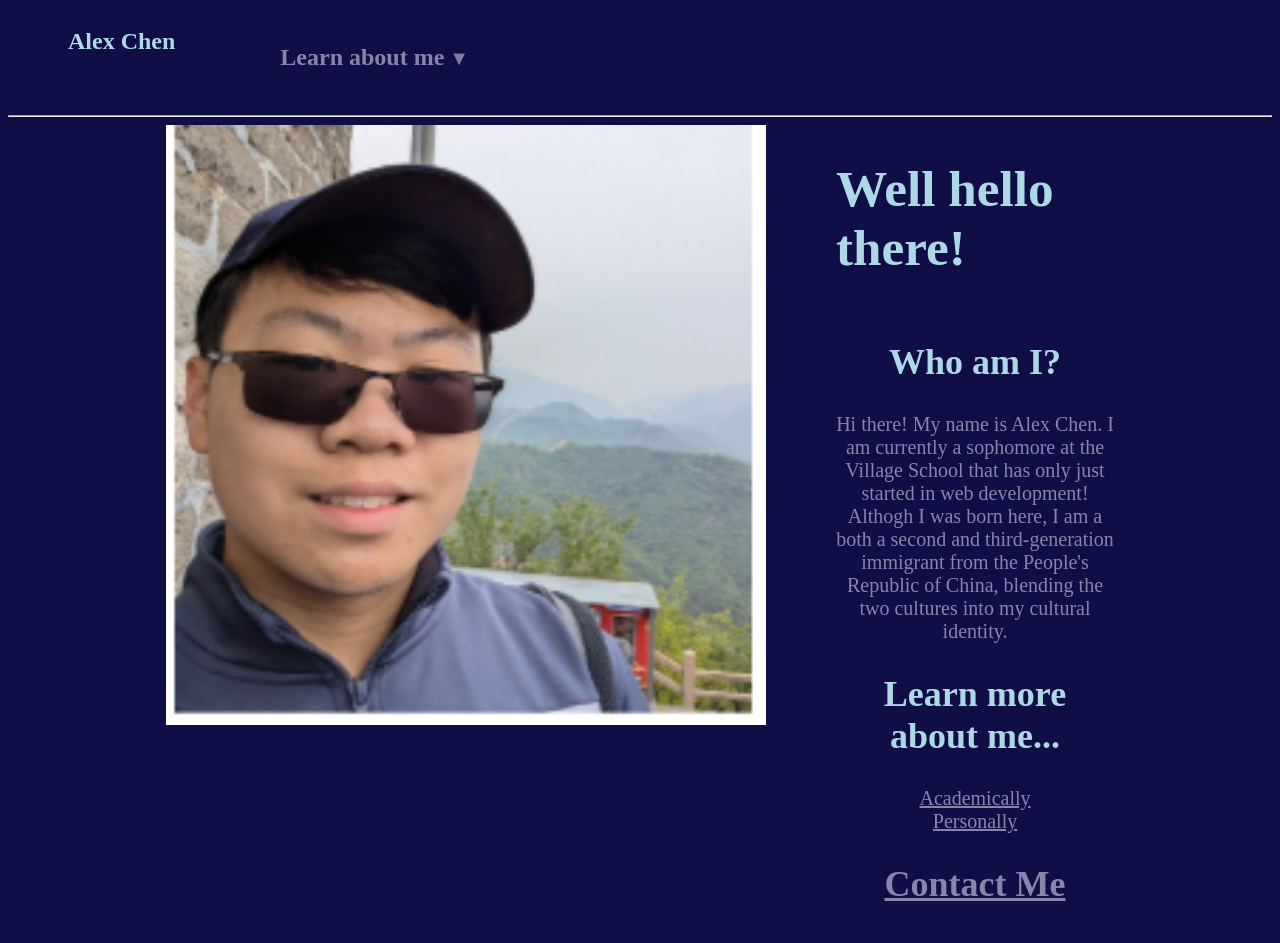
<file: index.html>
<!-- This is the main page of my website, including brief information about myself and navigation to all of the pages.-->
<!DOCTYPE html>
<html lang="en">

<head>
    <meta charset="UTF-8">
    <meta name="viewport" content="width=device-width, initial-scale=1.0">
    <title>Alex Chen: beginner web developer</title>
    <!--Linking with CSS files-->
    <link rel="stylesheet" href="style.css">
    <link rel="stylesheet" href="universal.css">
</head>

<body>
    <!-- NAV BAR -->
    <nav class="navbar">
        <div class="navbar-header">
            <h1 class="header">Alex Chen</h1>
        </div>
        <!-- Creating unordered list to contain list options on the nav bar (not within options) -->
        <ul class="nav-list">
            <li class="dropdown-host">
                <h2 class="dropdown-title">Learn about me</h2>
                <!-- Creating list for options inside of an option inside navbar -->
                <ul class="nav-list dropdown-menu">
                    <li>
                        <p><a class="nav-option" href="academic.html">Academically</a></p>
                    </li>
                    <li>
                        <p><a class="nav-option" href="personal.html">Personally</a></p>
                    </li>
                </ul>
            </li>
        </ul>
    </nav>
    <hr>
    <!-- this contains all of the content in this page-->
    <div id="body-container">
        <!-- Main selfie image of the website -->
        <img class="center-image" src="Great_Wall_Selfie.png" alt="A selfie of me at the Great Wall of China!">
        <!-- I used div elements to group elements toghether, especially when I want to put multiple elemnts next to a single img element-->
        <div id="text-section">
            <header>
                <h1 class="header" id="title-header" class="center-text">Well hello there!</h1>
            </header>
            <section id="about-me" class="center-text">
                <h2 class="center-text header">Who am I?</h2>
                <!-- Introduction paragraph -->
                <p class="center-text">Hi there! My name is Alex Chen. I am currently a sophomore at the Village School
                    that has only just started in web development!
                    Althogh I was born here, I am a both a second and third-generation immigrant from the People's
                    Republic of China, blending the two cultures into my cultural identity.
                </p>
                <h2 class="header">Learn more about me...</h2>
                <!-- A place to navigate to other pages other than the nav bar. Naturally guides user to other pages-->
                <a class="link" href="academic.html">Academically</a>
                <a class="link" href="personal.html">Personally</a>
            </section>
            <!-- This link leads to the contact form, which opens on a different tab.-->
            <section id="contact-me">
                <h2 class="center-text"><a href="contact.html" target="_blank">Contact Me</a></h2>
            </section>
        </div>
    </div>
</body>

</html>
</file>
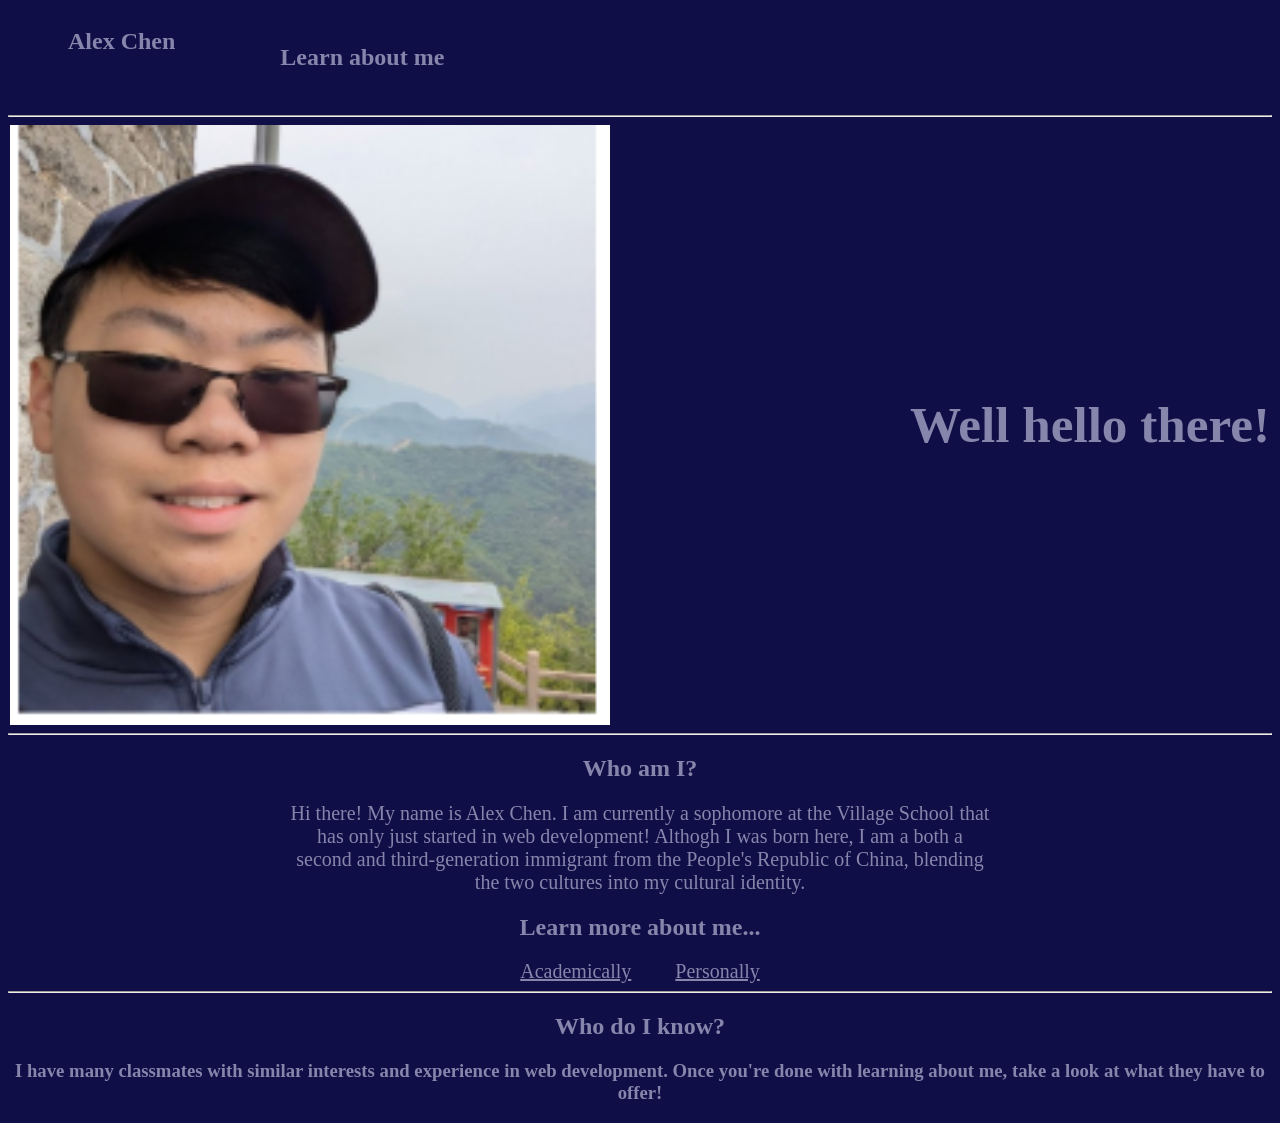
<file: about.html>
<!DOCTYPE html>
<html lang="en">
<head>
    <meta charset="UTF-8">
    <meta name="viewport" content="width=device-width, initial-scale=1.0">
    <title>Alex Chen: beginner web developer</title>
    <link rel="stylesheet" href="style.css">
    <link rel="stylesheet" href="universal.css">
</head>
<body>
    <nav class="navbar">
        <div class="navbar-header">
            <h1>Alex Chen</h1>
        </div>
        <ul class="nav-list">
            <li class="dropdown-host">
                <h2>Learn about me</h2>
                <ul class="nav-list dropdown-menu">
                    <li><p><a class="nav-option" href="academic.html">Academically</a></p></li>
                    <li><p><a class="nav-option" href="personal.html">Personally</a></p></li>
                </ul>
            </li>
        </ul>
    </nav>
    <hr>
    <header>
        <img class="center-image" src="Great_Wall_Selfie.png" alt="A selfie of me at the Great Wall of China!"><h1 id="title-header" class="center-text">Well hello there!</h1>
    </header>
    <hr>
    <section id="about-me" class="center-text">
        <h2 class="center-text">Who am I?</h2>
        <p class="center-text">Hi there! My name is Alex Chen. I am currently a sophomore at the Village School that has only just started in web development!
            Althogh I was born here, I am a both a second and third-generation immigrant from the People's Republic of China, blending the two cultures into my cultural identity.
        </p>
        <h2>Learn more about me...</h2>
        <a class="link" href="academic.html">Academically</a> <a class="link" href="personal.html">Personally</a>
    </section>
    <hr>
    <section id="friends" class="center-text">
        <!--I don't know what else to put here that I plan to put in other pages, so I decided to have a section of my classmates' websites!-->
        <h2>Who do I know?</h2>
        <h3>I have many classmates with similar interests and experience in web development. Once you're done with learning about me, take a look at what they have to offer!</h3>
        <!--Descriptions of classmates and links to their personal webpages-->
    </section>
</body>
</html>
</file>
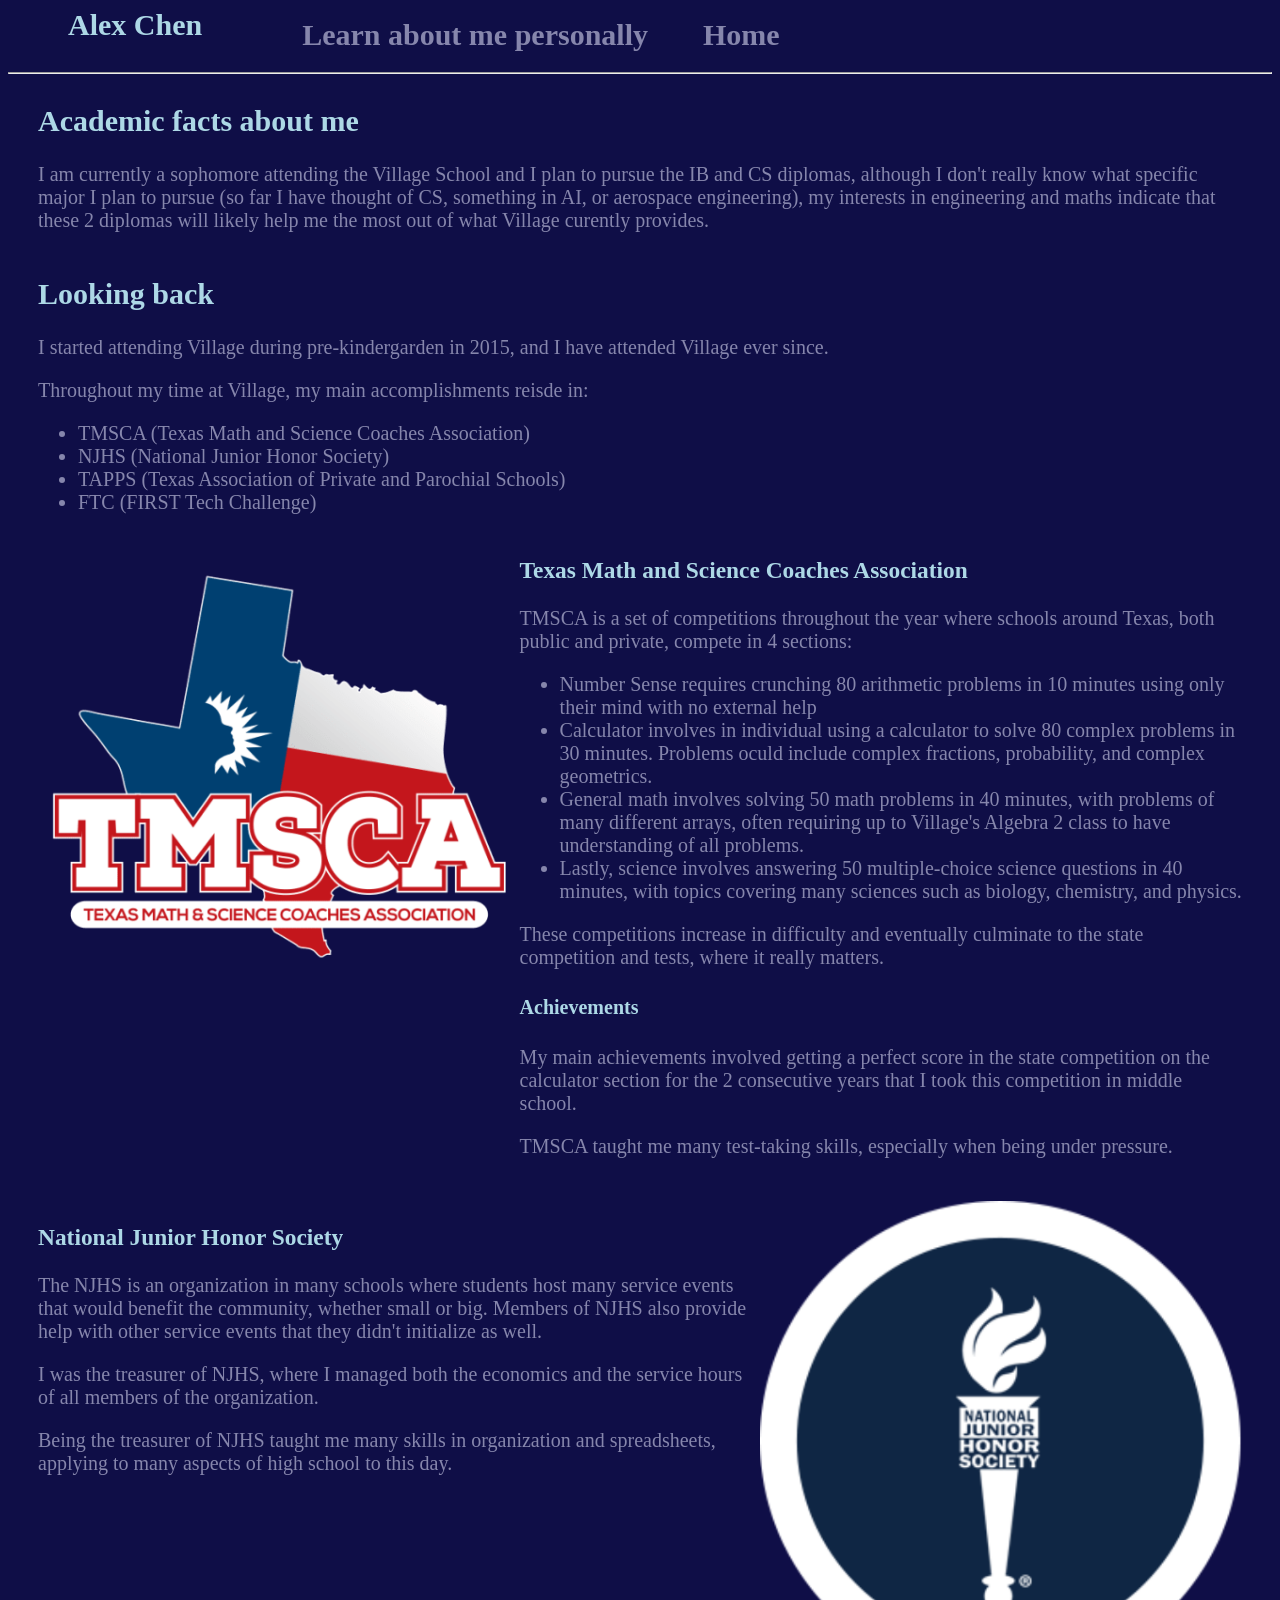
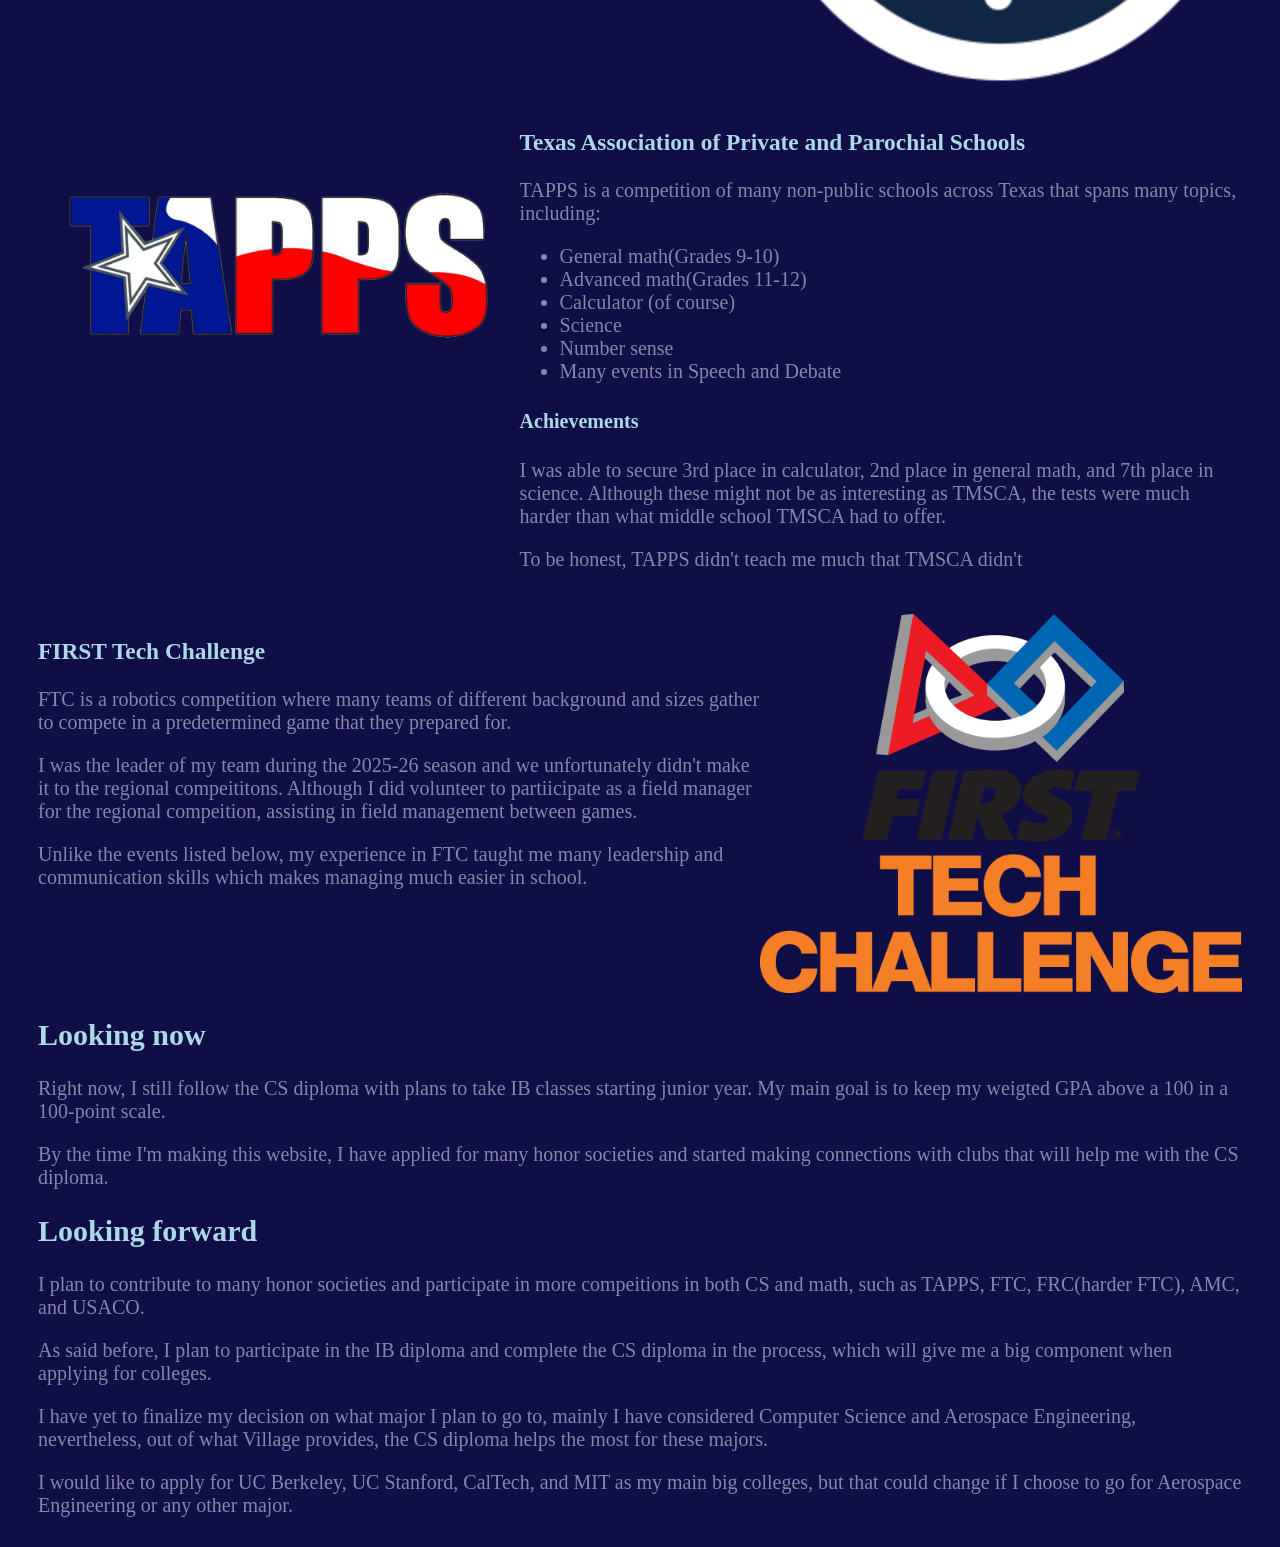
<file: academic.html>
<!-- This page contains information about what I have done at Village as well as what I look forward to academically-->
<!DOCTYPE html>
<html lang="en">

<head>
    <meta charset="UTF-8">
    <meta name="viewport" content="width=device-width, initial-scale=1.0">
    <title>Academic information</title>
    <link rel="stylesheet" href="universal.css">
    <link rel="stylesheet" href="academic.css">
</head>

<body>
    <nav class="navbar">
        <div class="navbar-header">
            <h1 class="header" style="margin-right: 15px;">Alex Chen</h1>
        </div>
        <!-- Instead of a dropdown menu, I displayed the 2 options side by side since the dropdown menu in the main page wouldn't make sense to have-->
        <h2 class="nav-option"><a href="personal.html">Learn about me personally</a></h2>
        <h2 class="nav-option"><a href="index.html">Home</a></h2>
    </nav>
    <hr>
    <div class="text-body">
        <!-- I sectioned the code for both semantic and styling purposes -->
        <section id="starter">
            <h1 class="header">Academic facts about me</h1>
            <p>I am currently a sophomore attending the Village School and I plan to pursue the IB and CS diplomas,
                although I don't really know what specific major I plan to pursue (so far I have thought of CS,
                something in AI, or aerospace engineering), my interests in engineering and maths
                indicate that these 2 diplomas will likely help me the most out of what Village curently provides.</p>
        </section>
        <!-- Firstly, I talk about my past in the Village school, I can definetly talk about this the most.-->
        <section id="past">
            <div id="past-starter">
                <h2 class="header">Looking back</h2>
                <p>I started attending Village during pre-kindergarden in 2015, and I have attended Village ever since.
                </p>
                <p>Throughout my time at Village, my main accomplishments reisde in:</p>
                <ul>
                    <li>TMSCA (Texas Math and Science Coaches Association)</li>
                    <li>NJHS (National Junior Honor Society)</li>
                    <li>TAPPS (Texas Association of Private and Parochial Schools)</li>
                    <li>FTC (FIRST Tech Challenge)</li>
                </ul>
            </div>
            <!-- Now I explain some of the organizations/competitions that I have taken part of-->
            <div id="TMSCA">
                <!-- I display the logo for every organization/competition I highlight.-->
                <img class="logo" src="TMSCALogo.png" alt="The TMSCA logo">
                <div id="TMSCA-text">
                <h3 class="header">Texas Math and Science Coaches Association</h3>
                <p>TMSCA is a set of competitions throughout the year where schools around Texas, both public and
                    private, compete in 4 sections:</p>
                <ul>
                    <li>Number Sense requires crunching 80 arithmetic problems in 10 minutes using only their mind with
                        no external help</li>
                    <li>Calculator involves in individual using a calculator to solve 80 complex problems in 30 minutes.
                        Problems oculd include complex fractions, probability, and complex geometrics.</li>
                    <li>General math involves solving 50 math problems in 40 minutes, with problems of many different
                        arrays, often requiring up to Village's Algebra 2 class to have understanding of all problems.
                    </li>
                    <li>Lastly, science involves answering 50 multiple-choice science questions in 40 minutes, with
                        topics covering many sciences such as biology, chemistry, and physics.</li>
                </ul>
                <p>These competitions increase in difficulty and eventually culminate to the state competition and
                    tests, where it really matters.</p>
                <h4 class="header">Achievements</h4>
                <p>My main achievements involved getting a perfect score in the state competition on the calculator
                    section for the 2 consecutive years that I took this competition in middle school.</p>
                    <!-- like in personal.html, I explain how these activities benefit me overall-->
                <p>TMSCA taught me many test-taking skills, especially when being under pressure.</p>
                </div>
            </div>
            <br>
            <div id="NJHS">
                <div id="NJHS-text">
                <h3 class="header">National Junior Honor Society</h3>
                <p>The NJHS is an organization in many schools where students host many service events that would
                    benefit the community, whether small or big.
                    Members of NJHS also provide help with other service events that they didn't initialize as well.</p>
                <p>I was the treasurer of NJHS, where I managed both the economics and the service hours of all members
                    of the organization.</p>
                <p>Being the treasurer of NJHS taught me many skills in organization and spreadsheets, applying to many
                    aspects of high school to this day.</p>
                </div>
                <img class="logo" src="NJHSLogo.webp" alt="The NJHS logo">
            </div>
            <br>
            <div id="TAPPS">
                <img class="logo" src="TAPPSLogo.png" alt="The TAPPS logo">
                <div id="TAPPS-text">
                <h3 class="header">Texas Association of Private and Parochial Schools</h3>
                <p>TAPPS is a competition of many non-public schools across Texas that spans many topics, including:</p>
                <ul>
                    <li>General math(Grades 9-10)</li>
                    <li>Advanced math(Grades 11-12)</li>
                    <li>Calculator (of course)</li>
                    <li>Science</li>
                    <li>Number sense</li>
                    <li>Many events in Speech and Debate</li>
                </ul>
                <h4 class="header">Achievements</h4>
                <p>I was able to secure 3rd place in calculator, 2nd place in general math, and 7th place in science.
                    Although these might not be as interesting as TMSCA, the tests were much harder than what middle
                    school TMSCA had to offer.</p>
                <p>To be honest, TAPPS didn't teach me much that TMSCA didn't</p>
                </div>
            </div>
            <br>
            <div id="FTC">
                <div id="FTC-text">
                <h3 class="header">FIRST Tech Challenge</h3>
                <p>FTC is a robotics competition where many teams of different background and sizes gather to compete in
                    a predetermined game that they prepared for.</p>
                <p>I was the leader of my team during the 2025-26 season and we unfortunately didn't make it to the
                    regional compeititons.
                    Although I did volunteer to partiicipate as a field manager for the regional compeition, assisting
                    in field management between games.</p>
                <p>Unlike the events listed below, my experience in FTC taught me many leadership and communication
                    skills which makes managing much easier in school.</p>
                </div>
                <img class="logo" src="FTCLogo.png" alt="The FTC logo">
            </div>
        </section>
        <!-- Now I briefly talk about my present status-->
        <section id="present">
            <h2 class="header">Looking now</h2>
            <p>Right now, I still follow the CS diploma with plans to take IB classes starting junior year. My main goal
                is to keep my weigted GPA above a 100 in a 100-point scale.</p>
            <p>By the time I'm making this website, I have applied for many honor societies and started making
                connections with clubs that will help me with the CS diploma.</p>
        </section>
        <!-- And then I talk about what I look forward to and my plans for the future.-->
        <section id="future">
            <h2 class="header">Looking forward</h2>
            <p>I plan to contribute to many honor societies and participate in more compeitions in both CS and math,
                such as TAPPS, FTC, FRC(harder FTC), AMC, and USACO.</p>
            <p>As said before, I plan to participate in the IB diploma and complete the CS diploma in the process, which
                will give me a big component when applying for colleges.</p>
            <p>I have yet to finalize my decision on what major I plan to go to, mainly I have considered Computer
                Science and Aerospace Engineering, nevertheless, out of what Village provides, the CS diploma helps the
                most for these majors.</p>
            <p>I would like to apply for UC Berkeley, UC Stanford, CalTech, and MIT as my main big colleges, but that
                could change if I choose to go for Aerospace Engineering or any other major.</p>
        </section>
    </div>
</body>

</html>
</file>
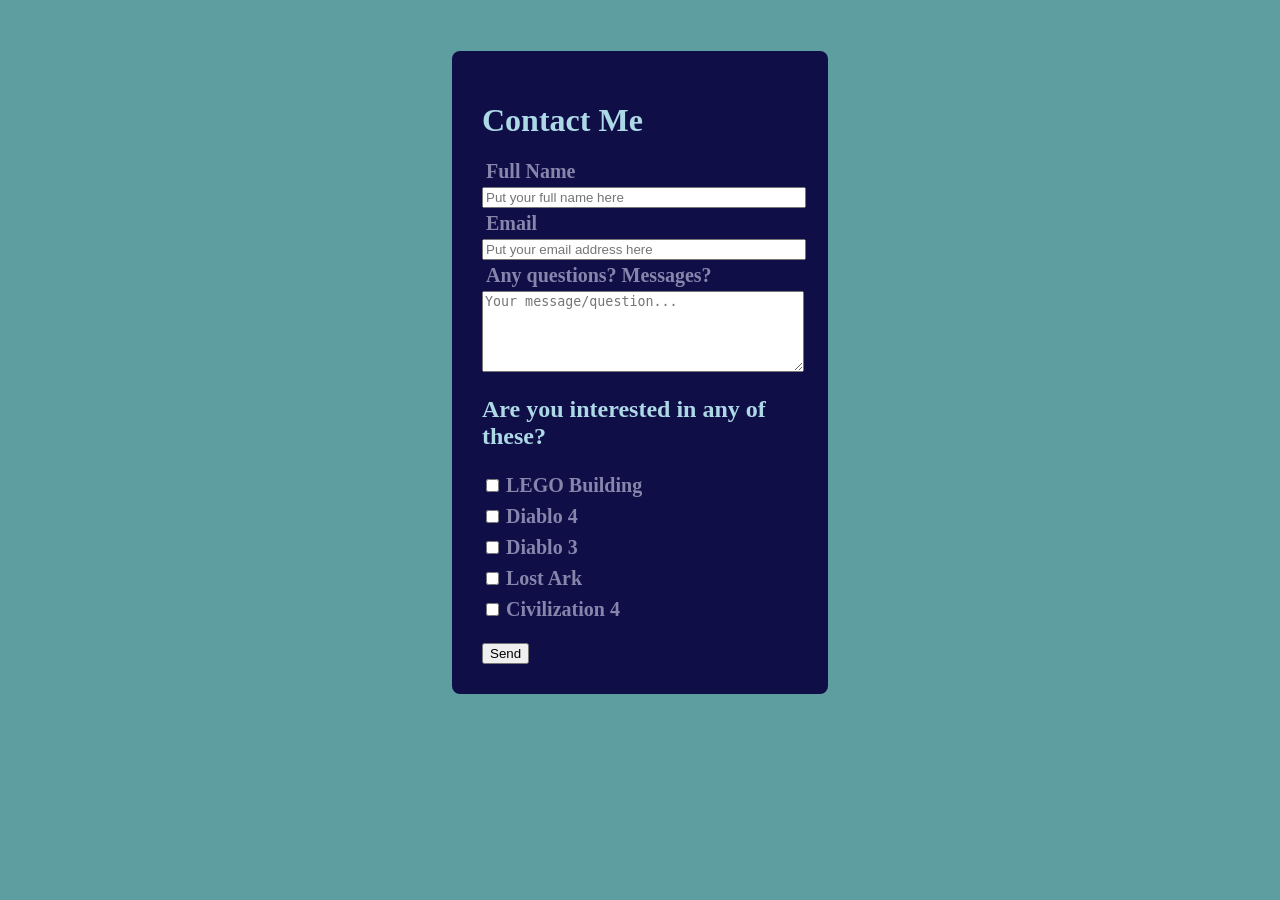
<file: contact.html>
<!-- This page contains the contact form to send questions and messages to me once I actually link it to something-->
<!DOCTYPE html>
<html lang="en">
<head>
    <meta charset="UTF-8">
    <meta name="viewport" content="width=device-width, initial-scale=1.0">
    <title>Contact Me</title>
    <link rel="stylesheet" href="universal.css">
    <link rel="stylesheet" href="contact.css">
</head>
<body>
    <!-- I used a div to section off the whole form so that I can place the form "card" relatively in the center of the page.-->
    <div id="form-container">
    <h1 class="header">Contact Me</h1>
    <form>
        <!-- Each input method is accompanied by its own label to emphasize what the input needs-->
        <label for="Full name">Full Name</label>
        <!-- id is for the code to identify the input, while name is for the browser to identify the input-->
        <input class="text-box" type="text" id="name" name="name" required placeholder="Put your full name here">

        <label for="email">Email</label>
        <input class="text-box" type="text" id="email" name="email" required placeholder="Put your email address here">

        <label for="message">Any questions? Messages?</label>
        <textarea id="message" name="message" rows="5" required placeholder="Your message/question..."></textarea>
        
        <h2 class="header">Are you interested in any of these?</h2>
        <!-- For every checkbox I used a div to section each check box out as well as giving the div elements the display:flex in CSS to force the 2 elements on the same line-->
        <div class="checkbox">
        <input type="checkbox" id="lego" name="lego" value="yes">
        <label for="lego">LEGO Building</label>
        </div>
        <div class="checkbox">
        <input type="checkbox" id="d4" name="d4" value="yes">
        <label for="d4">Diablo 4</label>
        </div>
        <div class="checkbox">
        <input type="checkbox" id="d3" name="d3" value="yes">
        <label for="d3">Diablo 3</label>
        </div>
        <div class="checkbox">
        <input type="checkbox" id="Lost-Ark" name="Lost-Ark" value="yes">
        <label for="Lost-Ark">Lost Ark</label>
        </div>
        <div class="checkbox">
        <input type="checkbox" id="Civ4" name="Civ4" value="yes">
        <label for="Civ4">Civilization 4</label>
        </div>
        <br>

        <!-- Right now, as Dr R said, this button does nothing, but it's usually supposed to send the form request in.-->
        <button type="submit">Send</button>
    </form>
    </div>
</body>
</html>
</file>
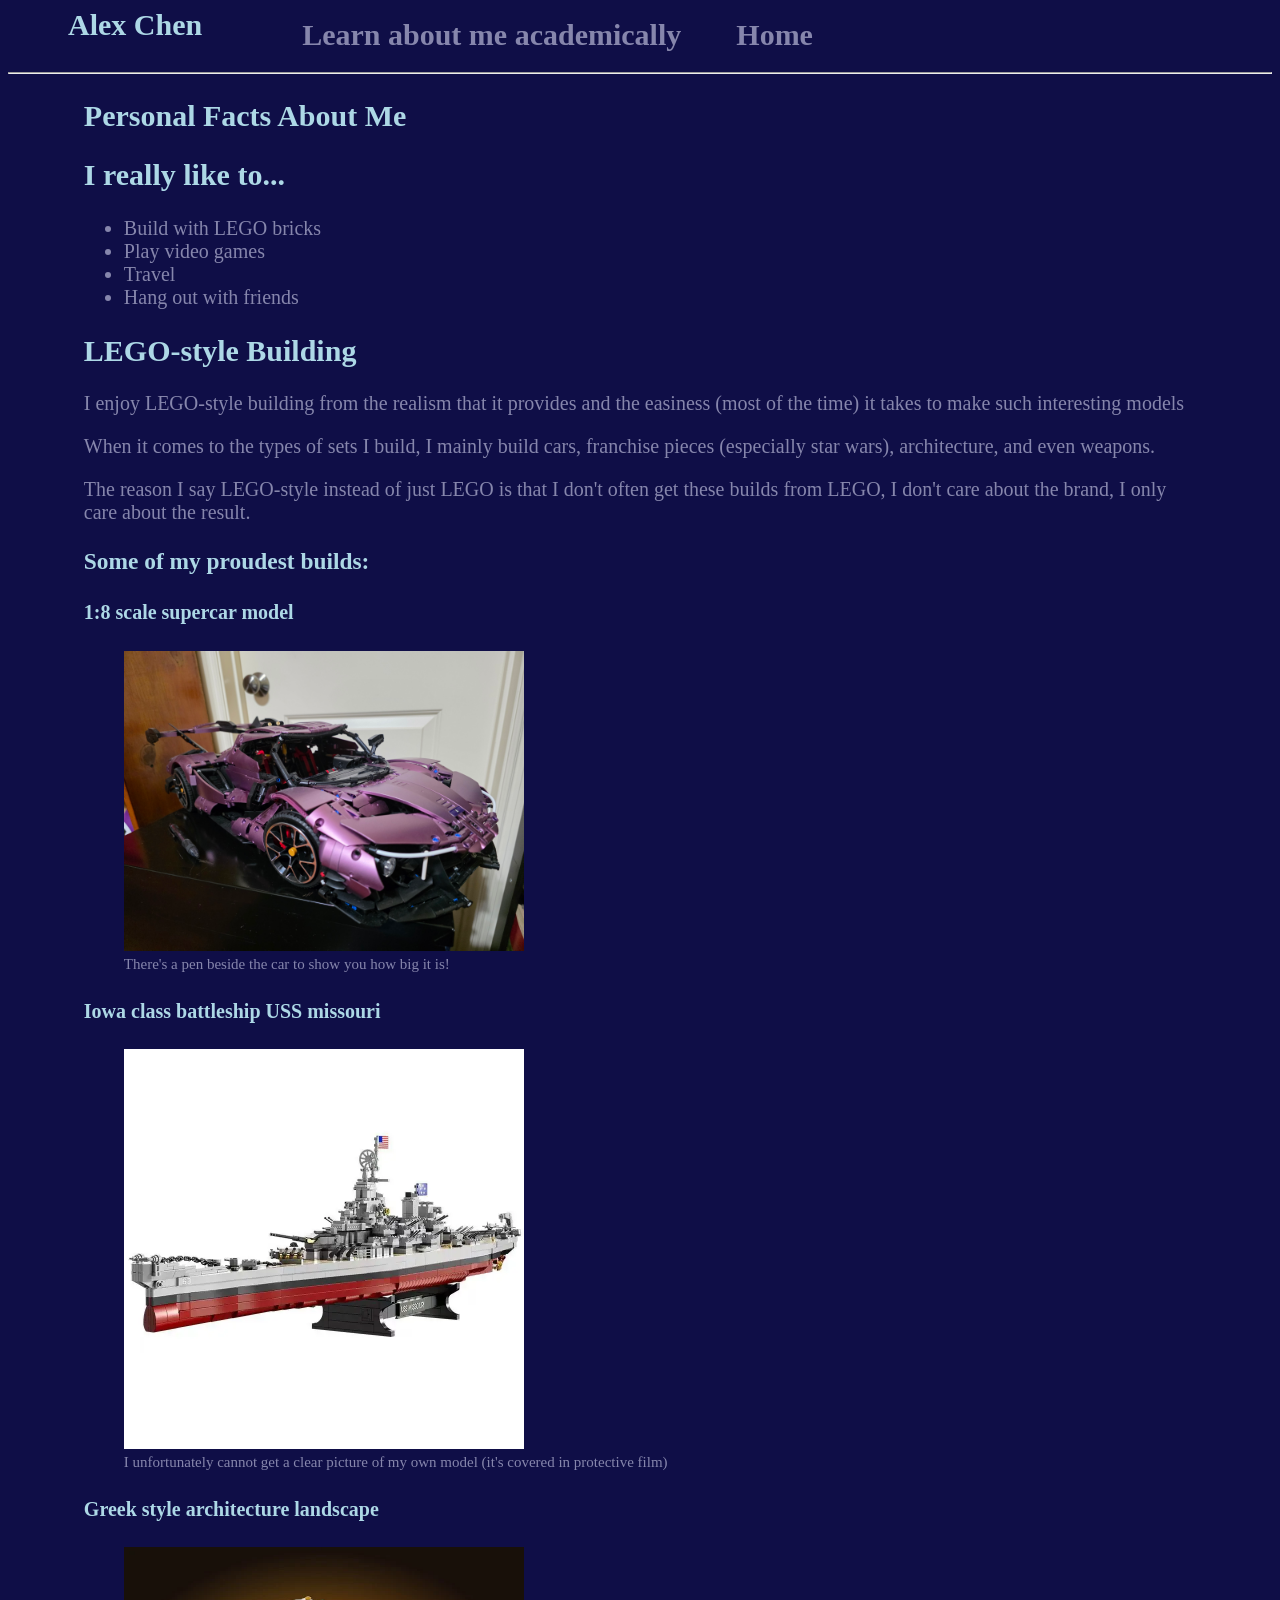
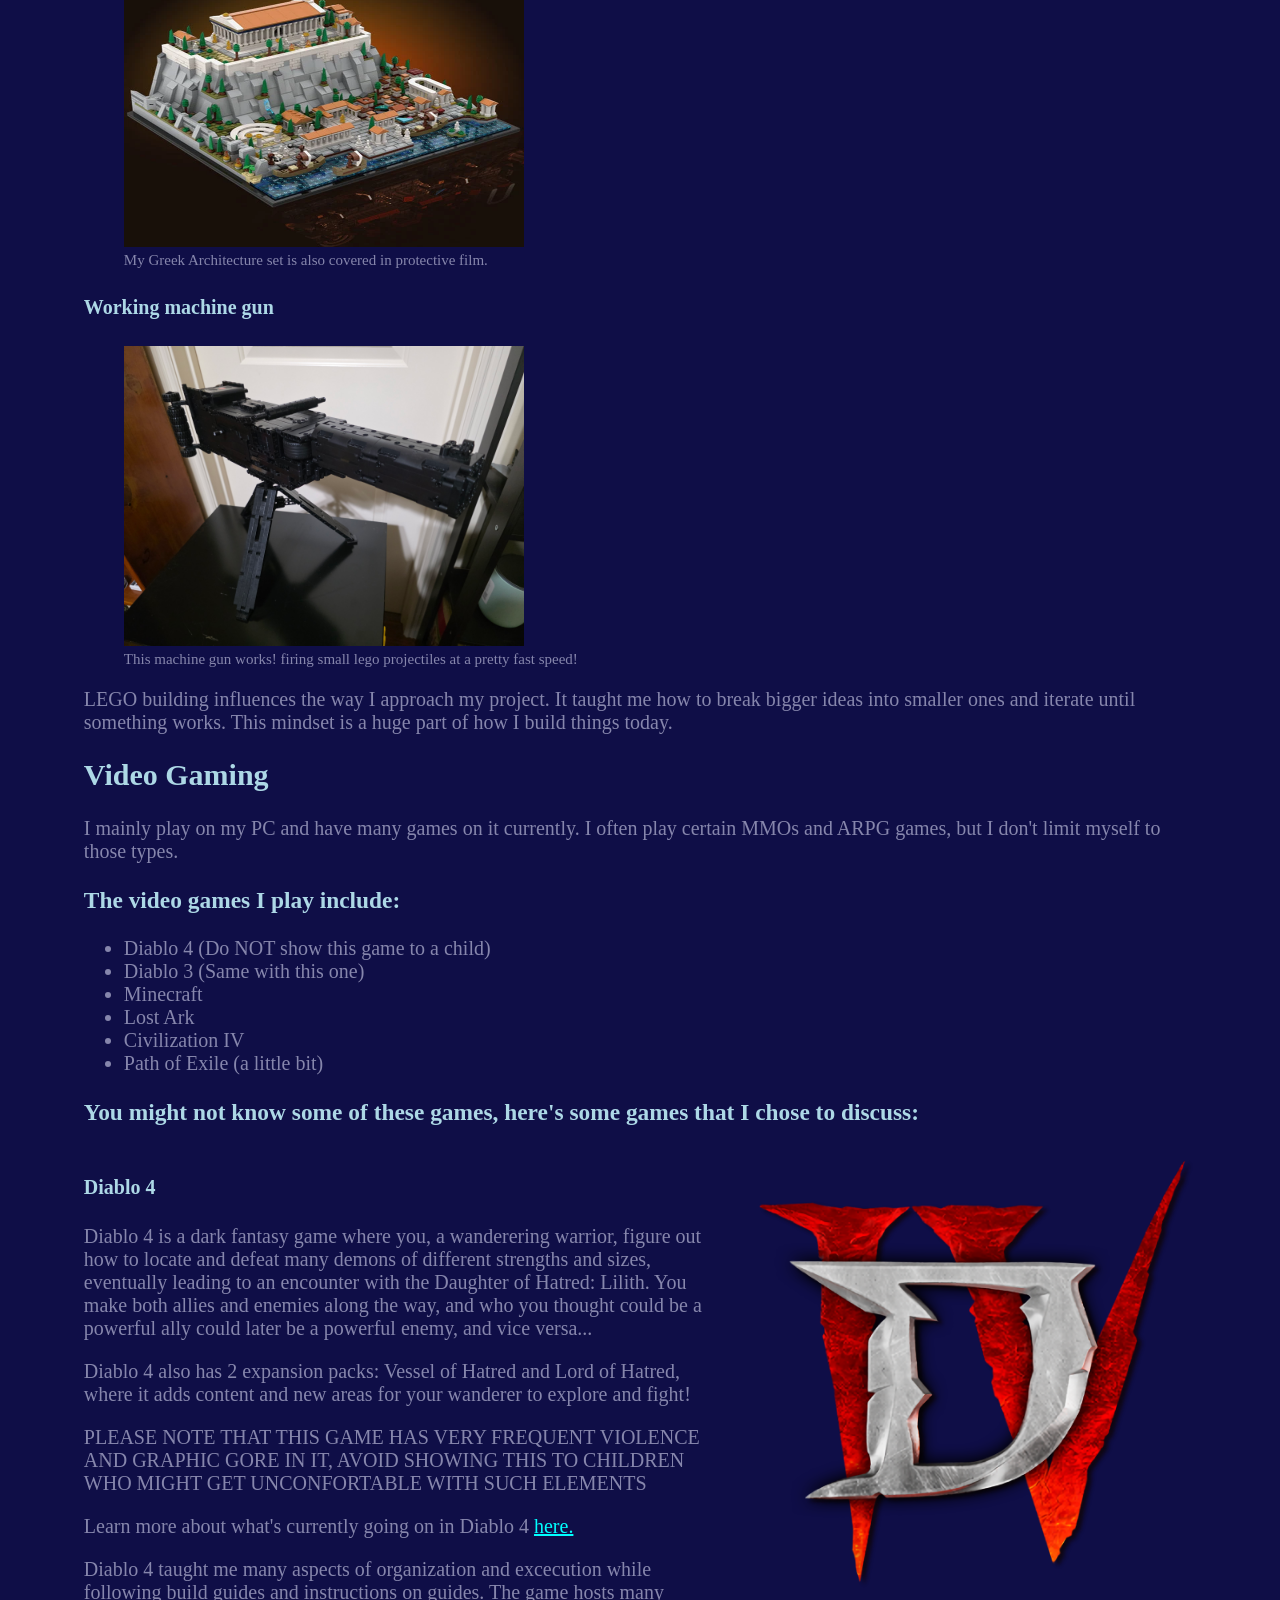
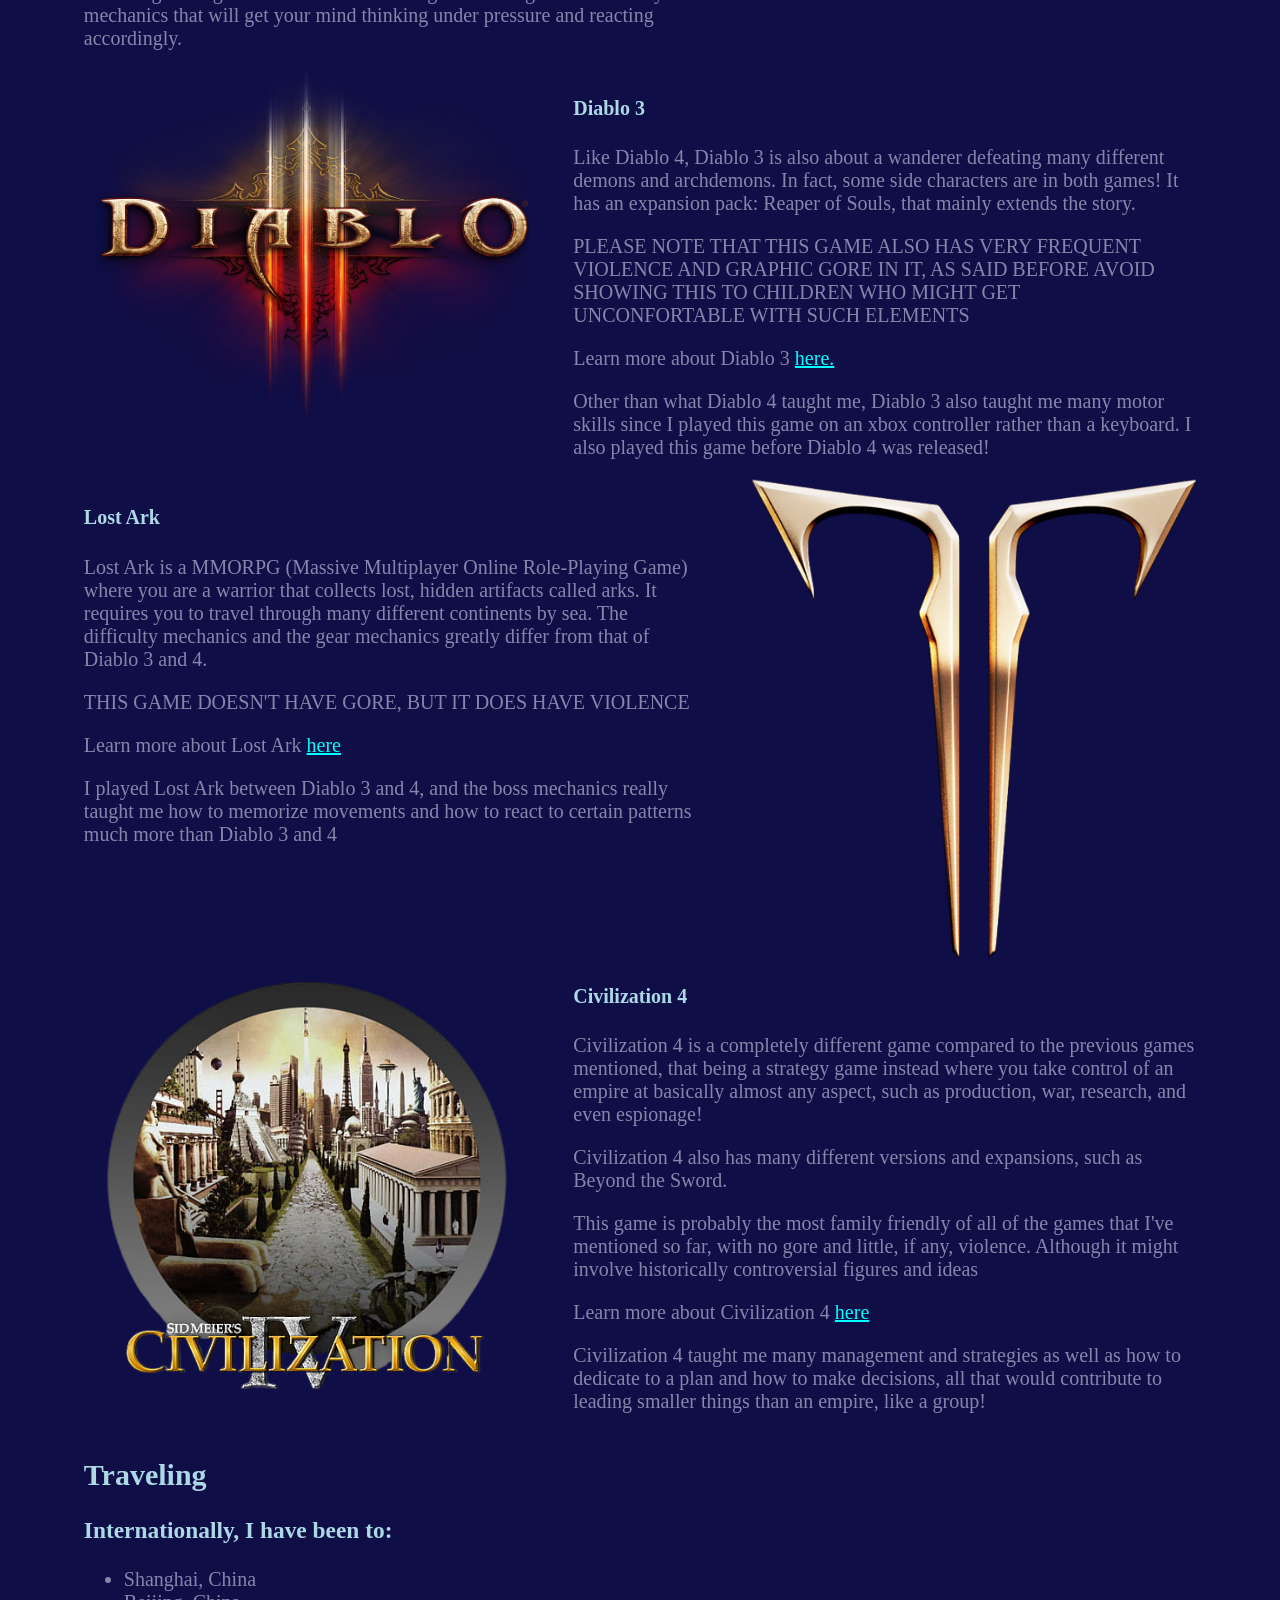
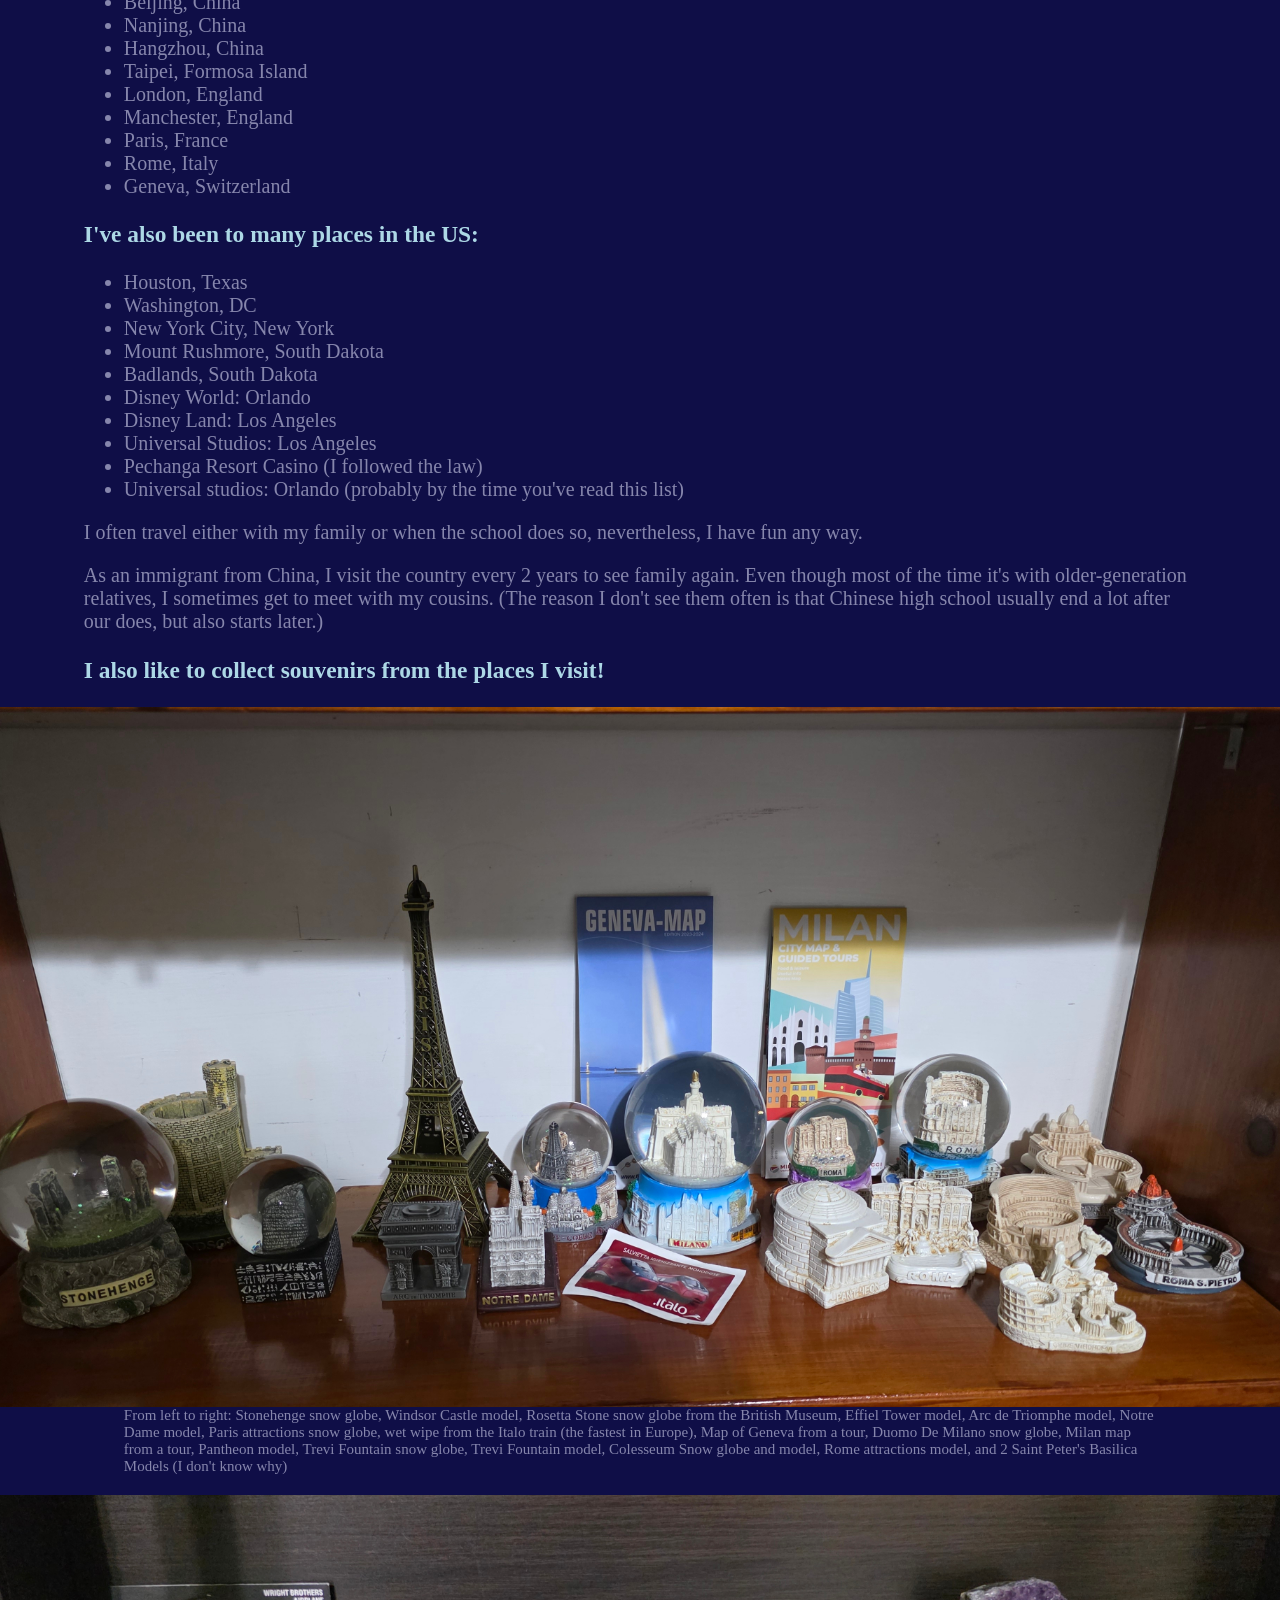
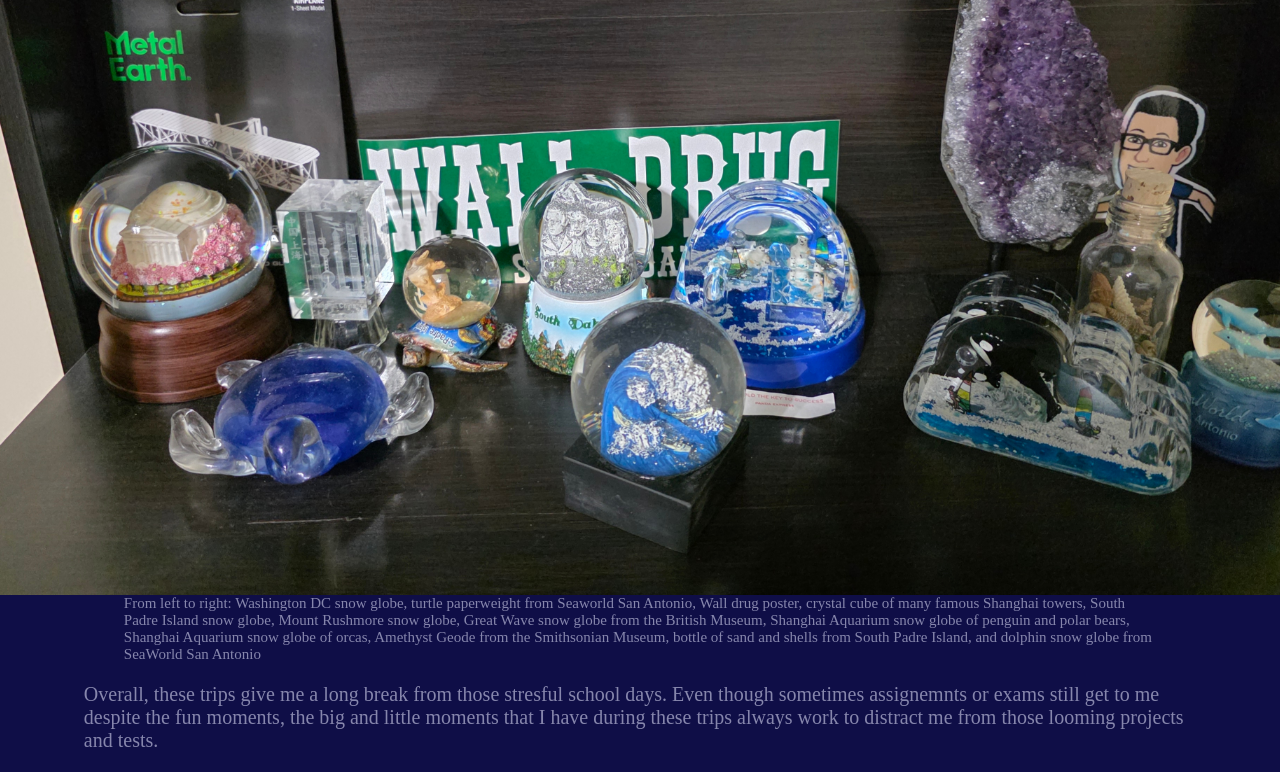
<file: personal.html>
<!-- This page contains personal information that I wouldn't put on my resume, including hobbies and video games that I play-->
<!DOCTYPE html>
<html lang="en">

<head>
    <meta charset="UTF-8">
    <meta name="viewport" content="width=device-width, initial-scale=1.0">
    <title>Personal information</title>
    <link rel="stylesheet" href="universal.css">
    <link rel="stylesheet" href="personal.css">
</head>

<body>
    <!-- NAV BAR -->
    <nav class="navbar">
        <div class="navbar-header">
            <h1 style="margin-right: 15px;" class="header">Alex Chen</h1>
        </div>
        <!-- navigation options -->
        <h2 class="nav-option"><a href="academic.html">Learn about me academically</a></h2>
        <h2 class="nav-option"><a href="index.html">Home</a></h2>
    </nav>
    <hr>
    <!-- Firstly, I start with my hobbies-->
    <section id="hobby-list">
        <h1 class="header">Personal Facts About Me</h1>
        <h2 class="header">I really like to...</h2>
        <ul>
            <li>Build with LEGO bricks</li>
            <li>Play video games</li>
            <li>Travel</li>
            <li>Hang out with friends</li>
        </ul>
    </section>
    <!-- I go into brief detail about each of the hobbies I have, this is is LEGO building-->
    <section class="LEGO">
        <h2 class="header">LEGO-style Building</h2>
        <p>I enjoy LEGO-style building from the realism that it provides and the easiness (most of the time) it takes to
            make such interesting models</p>
        <p>When it comes to the types of sets I build, I mainly build cars, franchise pieces (especially star wars),
            architecture, and even weapons.</p>
        <p>The reason I say LEGO-style instead of just LEGO is that I don't often get these builds from LEGO, I don't
            care about the brand, I only care about the result.</p>
        <h3 class="header">Some of my proudest builds:</h3>
        <!-- A list of some of my biggest builds, each picture has a figcaption describing or explaining the build/picture.-->
        <h4 class="header">1:8 scale supercar model</h4>
        <figure>
            <img class="LEGO-image" src="LEGOSupercar.jpg" alt="A Picture of my supercar model">
            <figcaption>There's a pen beside the car to show you how big it is!</figcaption>
        </figure>
        <h4 class="header">Iowa class battleship USS missouri</h4>
        <figure id="USSMissouri-img">
            <img class="LEGO-image" src="USSMissouri.webp" alt="An online picture of the exact model that I have">
            <figcaption>I unfortunately cannot get a clear picture of my own model (it's covered in protective film)
            </figcaption>
        </figure>
        <h4 class="header">Greek style architecture landscape</h4>
        <figure>
            <img class="LEGO-image" src="GreekArch.webp"
                alt="An online image of the model of my greek archetecture set">
            <figcaption>My Greek Architecture set is also covered in protective film.</figcaption>
        </figure>
        <h4 class="header">Working machine gun</h4>
        <figure>
            <img class="LEGO-image" src="LEGOMachineGun.jpg" alt="A picture of my machine gun build">
            <figcaption>This machine gun works! firing small lego projectiles at a pretty fast speed!</figcaption>
        </figure>
        <!-- At the end of each section, I talk about how this hobby has influenced my skills generally in life-->
        <p>LEGO building influences the way I approach my project. It taught me how to break bigger ideas into smaller
            ones and iterate until something works.
            This mindset is a huge part of how I build things today.</p>
    </section>
    <!-- Now I go into the video games I play-->
    <section class="video-games">
        <h2 class="header">Video Gaming</h2>
        <p>I mainly play on my PC and have many games on it currently. I often play certain MMOs and ARPG games, but I
            don't limit myself to those types.</p>
        <h3 class="header">The video games I play include:</h3>
        <ul>
            <li>Diablo 4 (Do NOT show this game to a child)</li>
            <li>Diablo 3 (Same with this one)</li>
            <li>Minecraft</li>
            <li>Lost Ark</li>
            <li>Civilization IV</li>
            <li>Path of Exile (a little bit)</li>
        </ul>
        <h3 class="header">You might not know some of these games, here's some games that I chose to discuss:</h3>
        <!-- I picked some of these games to discuss-->
        <div id="game-descriptions">
            <section id="Diablo-4">
                <div id="D4-text">
                    <h4 class="header">Diablo 4</h4>
                    <p>Diablo 4 is a dark fantasy game where you, a wanderering warrior,
                        figure out how to locate and defeat many demons of different strengths and sizes,
                        eventually leading to an encounter with the Daughter of Hatred: Lilith. You make both allies and
                        enemies along the way, and who you thought could be a powerful ally could later be a powerful
                        enemy, and vice versa...</p>
                    <p>Diablo 4 also has 2 expansion packs: Vessel of Hatred and Lord of Hatred, where it adds content
                        and new areas for your wanderer to explore and fight!</p>
                    <p class="bold">PLEASE NOTE THAT THIS GAME HAS VERY FREQUENT VIOLENCE AND GRAPHIC GORE IN IT, AVOID
                        SHOWING THIS TO CHILDREN WHO MIGHT GET UNCONFORTABLE WITH SUCH ELEMENTS</p>
                    <p>Learn more about what's currently going on in Diablo 4 <a class="game-link"
                            href="https://diablo4.blizzard.com/en-us/" target="_blank">here.</a></p>
                    <p>Diablo 4 taught me many aspects of organization and excecution while following build guides and
                        instructions on guides. The game hosts many mechanics that will get your mind thinking under
                        pressure and reacting accordingly.</p>
                </div>
                <!-- I have the logo/icon of each game that I explain-->
                <img class="game-logo" src="D4Logo.png" alt="The Diablo 4 logo">
            </section>
            <section id="Diablo-3">
                <img class="game-logo" src="D3Logo.png" alt="The Diablo 3 logo">
                <div id="D3-text">
                    <h4 class="header">Diablo 3</h4>
                    <p>Like Diablo 4, Diablo 3 is also about a wanderer defeating many different demons and archdemons.
                        In
                        fact, some side characters are in both games! It has an expansion pack: Reaper of Souls, that
                        mainly
                        extends the story.</p>
                    <p class="bold">PLEASE NOTE THAT THIS GAME ALSO HAS VERY FREQUENT VIOLENCE AND GRAPHIC GORE IN IT,
                        AS
                        SAID BEFORE AVOID SHOWING THIS TO CHILDREN WHO MIGHT GET UNCONFORTABLE WITH SUCH ELEMENTS</p>
                    <p>Learn more about Diablo 3 <a class="game-link" href="https://diablo3.blizzard.com/en-us/"
                            target="_blank">here.</a></p>
                    <p>Other than what Diablo 4 taught me, Diablo 3 also taught me many motor skills since I played this
                        game on an xbox controller rather than a keyboard. I also played this game before Diablo 4 was
                        released!</p>
                </div>
            </section>
            <section id="Lost-Ark">
                <div id="Lost-Ark-text">
                    <h4 class="header">Lost Ark</h4>
                    <p>Lost Ark is a MMORPG (Massive Multiplayer Online Role-Playing Game) where you are a warrior that
                        collects lost, hidden artifacts called arks. It requires you to travel through many different
                        continents by sea. The
                        difficulty mechanics and the gear mechanics greatly differ from that of Diablo 3 and 4.</p>
                    <p class="bold">THIS GAME DOESN'T HAVE GORE, BUT IT DOES HAVE VIOLENCE</p>
                    <p>Learn more about Lost Ark <a class="game-link" href="https://www.playlostark.com/en-us">here</a>
                    </p>
                    <p>I played Lost Ark between Diablo 3 and 4, and the boss mechanics really taught me how to memorize
                        movements and how to react to certain patterns much more than Diablo 3 and 4</p>
                </div>
                <img class="game-logo" src="Lost_Ark_Icon.png" alt="The Lost Ark logo">
            </section>
            <section id="Civ-4">
                <img class="game-logo" src="Civ4Logo.png" alt="The Civilizaiton 4 logo">
                <div id="Civ-4-text">
                    <h4 class="header">Civilization 4</h4>
                    <p>Civilization 4 is a completely different game compared to the previous games mentioned, that
                        being a
                        strategy game instead where you take control of an empire at basically almost any aspect, such
                        as
                        production, war, research, and even espionage!</p>
                    <p>Civilization 4 also has many different versions and expansions, such as Beyond the Sword.</p>
                    <p>This game is probably the most family friendly of all of the games that I've mentioned so far,
                        with
                        no gore and little, if any, violence. Although it might involve historically controversial
                        figures
                        and ideas</p>
                    <p>Learn more about Civilization 4 <a class="game-link"
                            href="https://civilization.2k.com/civ-iv/">here</a></p>
                    <p>Civilization 4 taught me many management and strategies as well as how to dedicate to a plan and
                        how to make decisions,
                        all that would contribute to leading smaller things than an empire, like a group!</p>
                </div>
            </section>
        </div>
    </section>
    <!-- Laslty, I talk about where I have traveled and other thing about my traveling expderience -->
    <section class="travel">
        <h2 class="header">Traveling</h2>
        <h3 class="header">Internationally, I have been to:</h3>
        <ul>
            <li>Shanghai, China</li>
            <li>Beijing, China</li>
            <li>Nanjing, China</li>
            <li>Hangzhou, China</li>
            <li>Taipei, Formosa Island</li>
            <li>London, England</li>
            <li>Manchester, England</li>
            <li>Paris, France</li>
            <li>Rome, Italy</li>
            <li>Geneva, Switzerland</li>
        </ul>
        <h3 class="header">I've also been to many places in the US:</h3>
        <ul>
            <li>Houston, Texas</li>
            <li>Washington, DC</li>
            <li>New York City, New York</li>
            <li>Mount Rushmore, South Dakota</li>
            <li>Badlands, South Dakota</li>
            <li>Disney World: Orlando</li>
            <li>Disney Land: Los Angeles</li>
            <li>Universal Studios: Los Angeles</li>
            <li>Pechanga Resort Casino (I followed the law)</li>
            <li>Universal studios: Orlando (probably by the time you've read this list)</li>
        </ul>
        <!-- These are just fun facts about my travel life-->
        <p>I often travel either with my family or when the school does so, nevertheless, I have fun any way.</p>

        <p>As an immigrant from China, I visit the country every 2 years to see family again.
            Even though most of the time it's with older-generation relatives, I sometimes get to meet with my cousins.
            (The reason I don't see them often is that Chinese high school usually end a lot after our does, but also
            starts later.)</p>
        <!-- Here's where I show 2 pictures of my souvenirs, each with figcaptions describing the contents of each picture-->
        <h3 class="header">I also like to collect souvenirs from the places I visit!</h3>
        <figure class="center-image-figure">
            <img class="souvenir-image" src="SouvenirPic1.jpg" alt="An arragement of souvenirs">
            <figcaption>From left to right: Stonehenge snow globe, Windsor Castle model, Rosetta Stone snow globe from
                the British Museum,
                Effiel Tower model, Arc de Triomphe model, Notre Dame model, Paris attractions snow globe, wet wipe from
                the Italo train (the fastest in Europe), Map of Geneva from a tour,
                Duomo De Milano snow globe, Milan map from a tour, Pantheon model, Trevi Fountain snow globe, Trevi
                Fountain model, Colesseum Snow globe and model, Rome attractions model, and 2 Saint Peter's Basilica
                Models (I don't know why)</figcaption>
        </figure>
        <figure class="center-image-figure">
            <img class="souvenir-image" src="SouvenirPic2.jpg" alt="An arrangement of souvenirs">
            <figcaption>From left to right: Washington DC snow globe, turtle paperweight from Seaworld San Antonio, Wall
                drug poster, crystal cube of many famous Shanghai towers, South Padre Island snow globe, Mount Rushmore
                snow globe,
                Great Wave snow globe from the British Museum, Shanghai Aquarium snow globe of penguin and polar bears,
                Shanghai Aquarium snow globe of orcas, Amethyst Geode from the Smithsonian Museum, bottle of sand and
                shells from South Padre Island,
                and dolphin snow globe from SeaWorld San Antonio</figcaption>
        </figure>
        <p>Overall, these trips give me a long break from those stresful school days. Even though sometimes assignemnts
            or exams still get to me
            despite the fun moments, the big and little moments that I have during these trips always work to distract
            me from those looming projects and tests.
        </p>
    </section>
</body>

</html>
</file>
<file: style.css>
/*This file is for specific CSS code for the about/home page*/
#body-container {
    display: flex;
    align-items: flex-start;
    gap: 70px;
    width: 75%;
    margin-left: auto;
    margin-right: auto;
}
#text-section {
    display: inline-block;
    justify-content: center;
}
#text-section h2 {
    font-size: 36px;
}
#text-section p {
    font-size: 20px;
}
.center-image{
    justify-content: center;
    align-items: center;
    width: 600px;
    height: 600px;
}
#title-header{
    font-size: clamp(40px, 4vw ,200px); /*clamp gives dynamic size scaling to the title*/
}
.center-text{
    text-align: center;
}
#contact-me h2 a{
    color: #8686AC;
}
header{
    /* flex display allows child elements to be easily sized to fit containers and place multiple elements on the same row*/
    display: flex;
    width: auto;
    align-items: center;
    justify-content: center;
    gap: 300px;
}
#about-me p {
    max-width: 700px;
    margin:auto;
}
#about-me a {
    margin: 0 20px;
    color: #8686AC;
    font-size: 20px;
}
</file>
<file: universal.css>
/*This file is for CSS code that I would like to apply to all pages*/
body{
    font-family:'Times New Roman', Times, serif;
}
p {
    font-size: 20px;
}
figcaption {
    font-size: 15px;
}
html{
    background-color:#0f0E47;
    color: #8686AC;
}
.header {
    color:lightblue;
}
hr {
    color: lightblue;
}
/*NAV BAR*/
.navbar{
    display: flex;
    position:relative;
    gap: 15px;
}
.nav-list {
    list-style-type:none; /* sets it so that there's no list "dot"*/
}
.dropdown-host {
    position: relative; /* positions the dropdown menu to be under this html element*/
}
.dropdown-title {
    cursor: pointer;
}
/*places arrow after header*/
.dropdown-title::after {
    content:" ▼";
    font-size: 20px;
    opacity: 0.9;
}
.dropdown-menu {
    display: none; /*display: none sets it to not be visible at the beginning*/
    position: absolute; /*once this thing gets displayed, this will make it hover over the website rather than pushing the website down*/
    top: 100%; /*positions the menu to be right under the navbar*/
    background-color: #505081;
    padding-top: 10px;
    min-width: 160px;
}
.dropdown-menu li a {
    display: block;
    padding: 10px 20px;
    color: black;
}
.dropdown-menu li a:hover { /*Changes background and text color of options when hovered over*/
    background-color: gray;
    color: white;
}
.dropdown-host:hover .dropdown-menu { /*shows menu when hovered over*/
    display:block;
}
.navbar-header {
    margin-right: 50px;
    margin-left: 60px;
}
</file>
<file: academic.css>
/*This code is for CSS code which applies to my academic page.*/
body {
    font-size: 20px;
}
.text-body {
    margin: 30px;
}
.nav-option {
    display: inline;
    margin: 10px 20px;
}

.nav-option a {
    color: #8686AC;
    text-decoration: none;
}

.nav-option a:hover {
    color: white;
    background-color: black;
}

.navbar-header h1 {
    display: inline;
}

.navbar {
    display: flex;
    gap: 15px;
}

#past {
    display: flex;
    flex-direction: column;
}
#past-starter{
    display: block;
}
#TMSCA, #NJHS, #FTC, #TAPPS {
    display: flex;
}
.logo {
    width: 40%;
    height: 40%;
}
#TAPPS .logo {
    width:40%;
    height: 30%;
}
#FTC .logo {
    width: 40%;
    height: 27%;
}
</file>
<file: contact.css>
html {
    background-color:cadetblue;
}
#form-container {
    padding: 30px;
    border-radius: 8px;
    background-color:#0f0E47;
    margin: auto;
    margin-top: 4%;
    width: 25%;
    height: 60%;
}
label {
    display:block;
    margin: 4px;
    font-weight: bold;
    font-size: 20px;
}
.checkbox {
    display: flex;
}
.text-box, textarea {
    width: 100%;
}
</file>
<file: personal.css>
/*This file is for CSS code that applies specifically to the personal page*/
body {
    font-size: 20px;
}

#hobby-list,
.LEGO,
.video-games,
.travel {
    margin-right: 6%;
    margin-left: 6%;
}

h1 {
    justify-content: center;
}

li {
    font-size: 20px;
}

.nav-option {
    display: inline;
    margin: 10px 20px;
}

.nav-option a {
    color: #8686AC;
    text-decoration: none;
}

.navbar-header h1 {
    margin-bottom: 10px;
    margin-top: 0px;
}

.nav-option a:hover {
    color: white;
    background-color: black;
}

#navbar-content {
    justify-content: center;
}

.navbar {
    display: flex;
    gap: 15px;
}

.center-image-figure {
    display: flex;
    flex-direction: column;
    /* Sets object orient to be vertical*/
    justify-content: center;
    align-items: center;
}

.LEGO-image {
    height: 300px;
    width: 400px;
}

.souvenir-image {
    display: block;
    height: 700px;
    width: 1400px;
}

#USSMissouri-img img {
    height: 400px;
    width: 400px;
}

.video-games a {
    color: aqua;
}

.game-logo {
    width: 40%;
    height: 40%;
}

#game-description {
    display: flex;
    flex-direction: column;
}

#Diablo-4,
#Diablo-3,
#Lost-Ark,
#Civ-4 {
    display: flex;
    gap: 4%;
}
</file>
